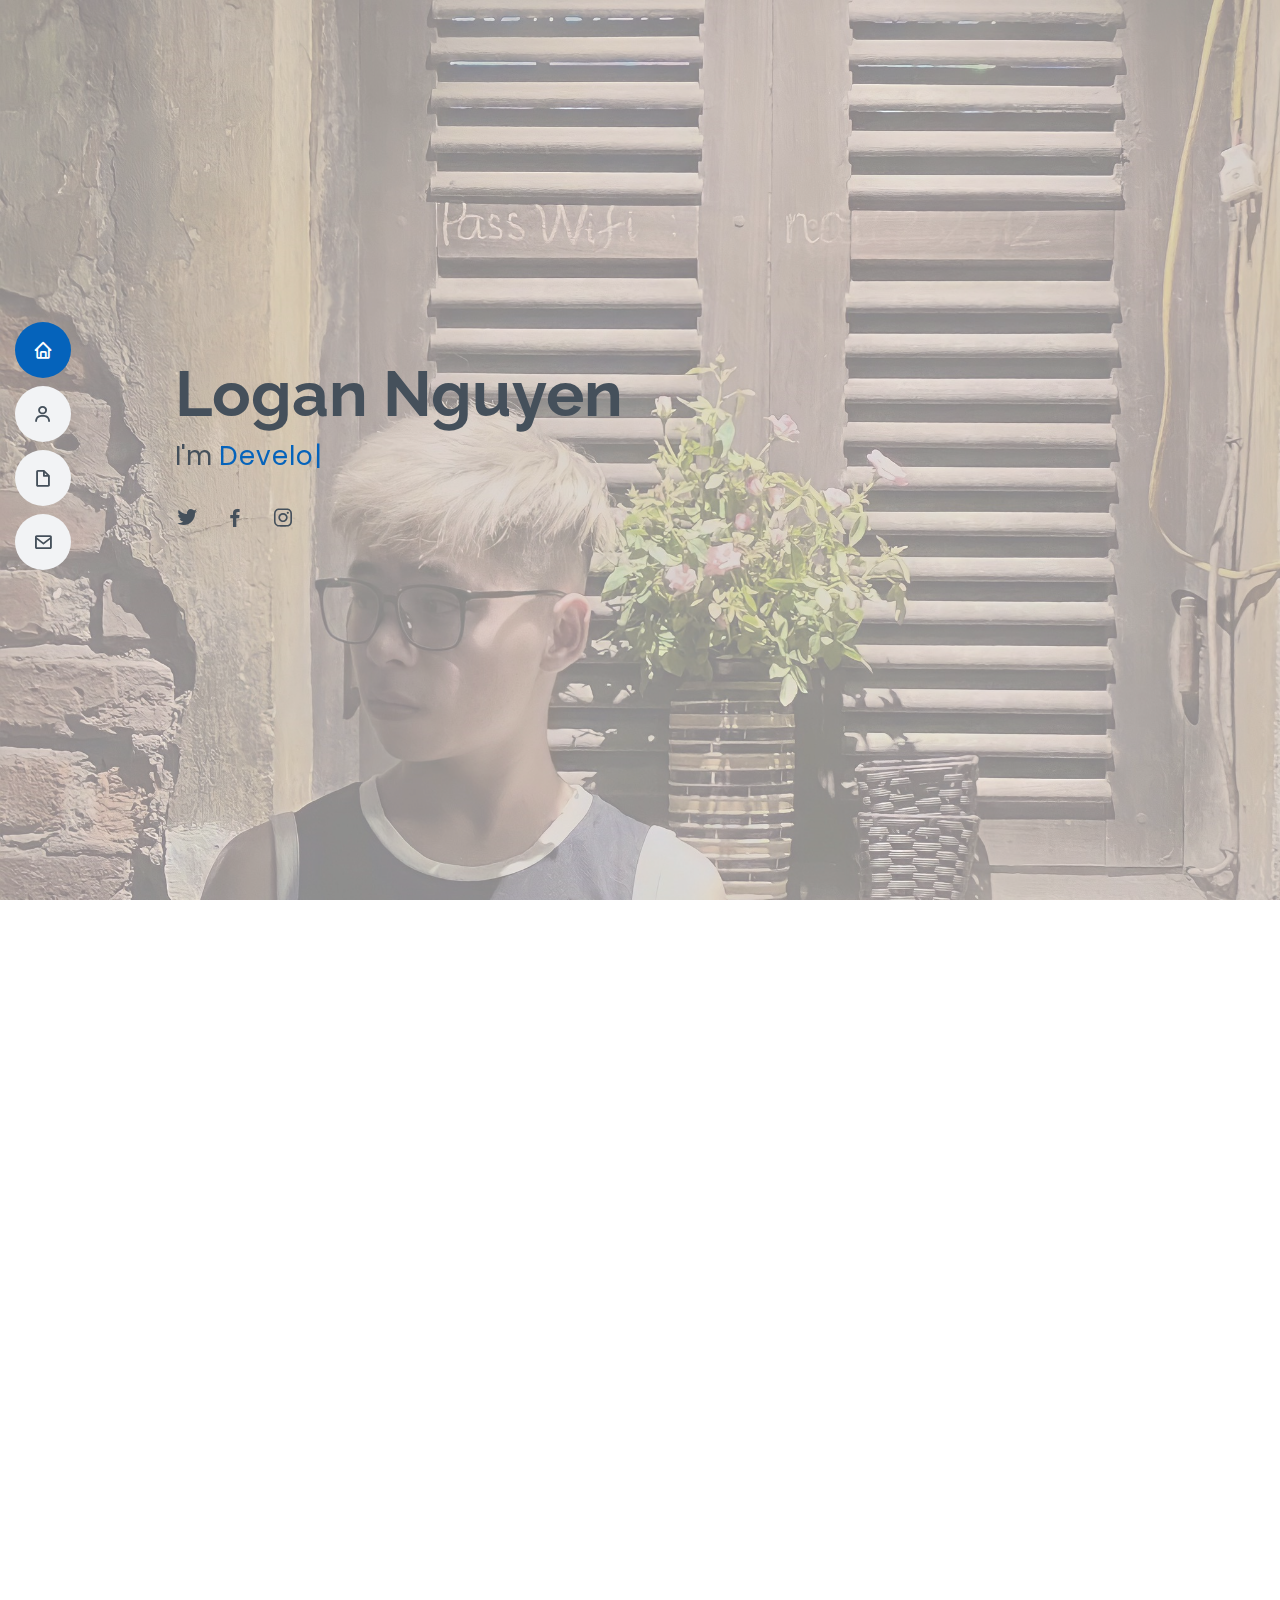
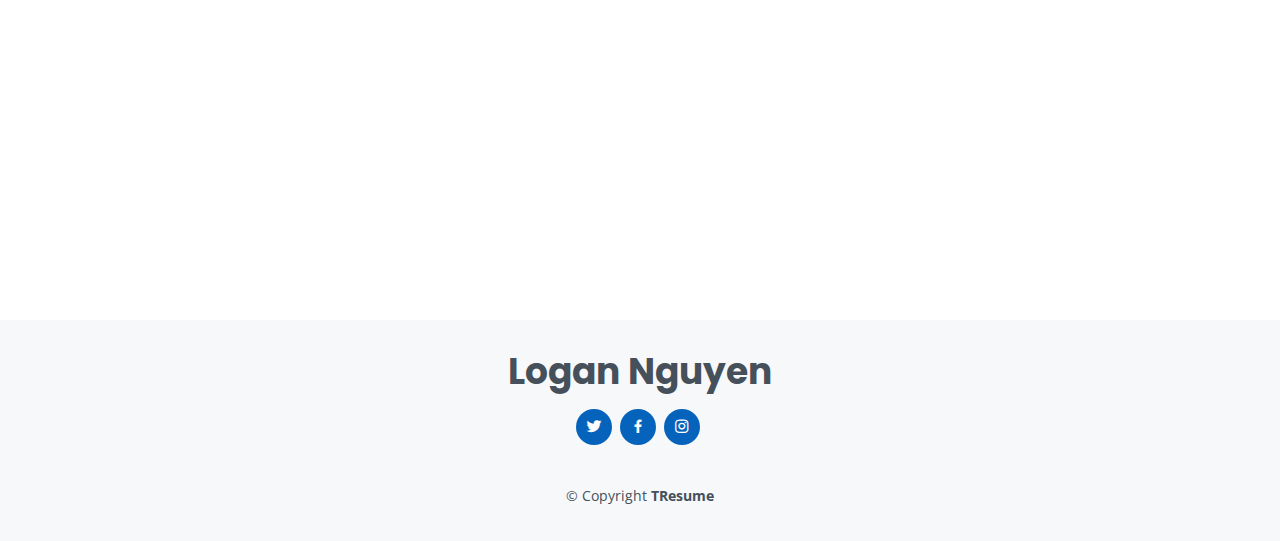
<file: Personal Template/index.html>
<!DOCTYPE html>
<html lang="en">

<head>
  <meta charset="utf-8">
  <meta content="width=device-width, initial-scale=1.0" name="viewport">

  <title>My Personal Template with Bootstrap - Home</title>
  <meta content="" name="description">
  <meta content="" name="keywords">

  <!-- Favicons -->
  <link href="assets/img/favicon.png" rel="icon">
  <link href="assets/img/apple-touch-icon.png" rel="apple-touch-icon">
  
  <!-- Google Fonts -->
  <link href="https://fonts.googleapis.com/css?family=Open+Sans:300,300i,400,400i,600,600i,700,700i|Raleway:300,300i,400,400i,500,500i,600,600i,700,700i|Poppins:300,300i,400,400i,500,500i,600,600i,700,700i" rel="stylesheet">

  <!-- Import CSS Files -->
  <link href="assets/vendor/bootstrap/css/bootstrap.min.css" rel="stylesheet">
  <link href="assets/vendor/icofont/icofont.min.css" rel="stylesheet">
  <link href="assets/vendor/boxicons/css/boxicons.min.css" rel="stylesheet">
  <link href="assets/vendor/venobox/venobox.css" rel="stylesheet">
  <link href="assets/vendor/owl.carousel/assets/owl.carousel.min.css" rel="stylesheet">
  <link href="assets/vendor/aos/aos.css" rel="stylesheet">

  <!-- Main CSS File -->
  <link href="assets/css/style.css" rel="stylesheet">
  
</head>

<body>
  
  <!-- ======= Mobile nav toggle button ======= -->
  <button type="button" class="mobile-nav-toggle d-xl-none"><i class="icofont-navigation-menu"></i></button>

  <!-- ======= Header ======= -->
  <header id="header" class="d-flex flex-column justify-content-center">

    <nav class="nav-menu">
      <ul>
        <li class="active"><a href="#hero"><i class="bx bx-home"></i> <span>Home</span></a></li>
        <li><a href="#about"><i class="bx bx-user"></i> <span>About</span></a></li>
        <li><a href="#resume"><i class="bx bx-file-blank"></i> <span>Resume</span></a></li>
        <li><a href="#contact"><i class="bx bx-envelope"></i> <span>Contact</span></a></li>
      </ul>
    </nav><!-- .nav-menu -->

  </header><!-- End Header -->

  <!-- ======= Hero Section ======= -->
  <section id="hero" class="d-flex flex-column justify-content-center">
    <div class="container" data-aos="zoom-in" data-aos-delay="100">
      <h1>Logan Nguyen</h1>
      <p>I'm <span class="typed" data-typed-items="Developer, Coder, Editor, Designer"></span></p>
      <div class="social-links">
        <a href="https://twitter.com/tubi1800" class="twitter"><i class="bx bxl-twitter"></i></a>
        <a href="https://www.facebook.com/tubi0182" class="facebook"><i class="bx bxl-facebook"></i></a>
        <a href="https://www.instagram.com/tubi.180/" class="instagram"><i class="bx bxl-instagram"></i></a>
      </div>
    </div>
  </section><!-- End Hero -->

  <main id="main">

    <!-- ======= About Section ======= -->
    <section id="about" class="about">
      <div class="container" data-aos="fade-up">

        <div class="section-title">
          <h2>About</h2>
          <p>Always ready to face challenges</p>
        </div>
        <div class="row">
          <div class="col-lg-4">
            <img src="assets/img/profile-img.png" class="img-fluid" alt="">
          </div>
          <div class="col-lg-8 pt-4 pt-lg-0 content">
            <h3>Intern Full-Stack Developer , Editor &amp; Designer.</h3>
            <p class="font-italic">
            </p>
            <div class="row">
              <div class="col-lg-6">
                <ul>
                  <li><i class="icofont-phone"></i> <strong>Phone:</strong> +84 9876 494 15</li>
                  <li><i class="icofont-google-map"></i> <strong>City:</strong> City : Ha Noi, Viet Nam</li>
                </ul>
              </div>
              <div class="col-lg-6">
                <ul>
                  <li><i class="icofont-rounded-right"></i> <strong>Age:</strong> 21</li>
                  <li><i class="icofont-envelope"></i> <strong>Email:</strong> quangtu0108abnshd@gmail.com</li>
                </ul>
              </div>
            </div>
            <ul>
              <li>Strong knowledge of SQL Server</li>
              <li>Master the basics: C#, HTML &amp; CSS, JS, C/C++</li>
              <li>Teamwork and solo skills</li>
              <li>Good logical thinking ability, hardworking and always ready to complete assigned tasks</li>
              <li>English communication, Specialized English</li>
            </ul>
          </div>
        </div>

      </div>
    </section><!-- End About Section -->

    <!-- ======= Skills Section ======= -->
    <section id="skills" class="skills section-bg">
      <div class="container" data-aos="fade-up">

        <div class="section-title">
          <h2>Skills</h2>
          <p>Life is short, smile while you still have teeth.</p>
          <p>When I'm lazy, I'm just turning on my power saving mode.</p>
          <p>When I die, I want my tombstone to offer free WiFi, so people will visit more often.</p>
        </div>

        <div class="row skills-content">

          <div class="col-lg-6">

            <div class="progress">
              <span class="skill">HTML &amp; CSS <i class="val">95%</i></span>
              <div class="progress-bar-wrap">
                <div class="progress-bar" role="progressbar" aria-valuenow="100" aria-valuemin="0" aria-valuemax="100"></div>
              </div>
            </div>

            <div class="progress">
              <span class="skill">Office (Word, PowerPoint, Excel, Acess) <i class="val">80%</i></span>
              <div class="progress-bar-wrap">
                <div class="progress-bar" role="progressbar" aria-valuenow="90" aria-valuemin="0" aria-valuemax="100"></div>
              </div>
            </div>

            <div class="progress">
              <span class="skill">JavaScript <i class="val">75%</i></span>
              <div class="progress-bar-wrap">
                <div class="progress-bar" role="progressbar" aria-valuenow="75" aria-valuemin="0" aria-valuemax="100"></div>
              </div>
            </div>

          </div>

          <div class="col-lg-6">

            <div class="progress">
              <span class="skill">C# <i class="val">80%</i></span>
              <div class="progress-bar-wrap">
                <div class="progress-bar" role="progressbar" aria-valuenow="80" aria-valuemin="0" aria-valuemax="100"></div>
              </div>
            </div>

            <div class="progress">
              <span class="skill">SQL <i class="val">90%</i></span>
              <div class="progress-bar-wrap">
                <div class="progress-bar" role="progressbar" aria-valuenow="90" aria-valuemin="0" aria-valuemax="100"></div>
              </div>
            </div>

            <div class="progress">
              <span class="skill">English <i class="val">75%</i></span>
              <div class="progress-bar-wrap">
                <div class="progress-bar" role="progressbar" aria-valuenow="55" aria-valuemin="0" aria-valuemax="100"></div>
              </div>
            </div>

          </div>

        </div>

      </div>
    </section><!-- End Skills Section -->

    <!-- ======= Resume Section ======= -->
    <section id="resume" class="resume">
      <div class="container" data-aos="fade-up">

        <div class="section-title">
          <h2>Resume</h2>
          <p>TOWARD THE FUTURE</p>
        </div>

        <div class="row">
          <div class="col-lg-6">
            <h3 class="resume-title">Sumary</h3>
            <div class="resume-item pb-0">
              <h4>Nguyen Quang Tu - Logan Nguyen</h4>
              <p><em>Half a year of experience with programming profession </em></p>
              <ul>
                <li>288 Hoang Mai street, Hoang Van Thu, Hoang Mai, Ha Noi</li>
                <li>+84 987 6494 15</li>
                <li>quangtu0108abnshd@gmail.com</li>
              </ul>
            </div>

            <h3 class="resume-title">Education</h3>
            <div class="resume-item">
              <h4>Information Technology</h4>
              <h5>2018 - present</h5>
              <p><em>Ha Noi Open University</em></p>
              <p>Successful completion of all subjects </p>
            </div>
            <div class="resume-item">
              <h4>English</h4>
              <p><em>Self-study &amp; study at self-opening center</em></p>
              <p>Good communication and professional English</p>
            </div>
          </div>
          <div class="col-lg-6">
            <h3 class="resume-title">Professional Experience</h3>
            <div class="resume-item">
              <h4>Technical Staff</h4>
              <h5>04/2020 - 11/2020</h5>
              <p><em>ITPlus Academy &amp; Langmaster English </em></p>
              <ul>
                <li>Warranty and maintenance of the network system of the office and classroom. </li>
                <li>Install and upgrade teaching and learning software for teachers and students. </li>
                <li>Fix hardware and software errors for teachers and students. </li>
                <li>Edit photos, videos, lectures for the classroom. </li>
              </ul>
            </div>
            <div class="resume-item">
              <h4>Intern Full-Stack Developer</h4>
              <h5>04/2021 - 10/2021</h5>
              <p><em>Orenda. Co</em></p>
              <ul>
                <li>Survey and analyze user requirements by project</li>
                <li>Build Web applications with AngularJS, Angular 6 based on the latest WEB technology ASP.NET ZERO (will be trained from the ground up), .NET Framework and .NET Core</li>
                <li>Follow up the development process from ideation, deployment, testing and application</li>
                <li>Work closely with the design team to create compatibility of coding and interface</li>
              </ul>
            </div>
          </div>
        </div>

      </div>
    </section><!-- End Resume Section -->

    <!-- ======= Contact Section ======= -->
    <section id="contact" class="contact">
      <div class="container" data-aos="fade-up">

        <div class="section-title">
          <h2>Contact</h2>
        </div>

        <div class="row mt-1">

          <div class="col-lg-4">
            <div class="info">
              <div class="address">
                <i class="icofont-google-map"></i>
                <h4>Location:</h4>
                <p>228 Hoang Mai street, Hoang Van Thu, Hoang Mai, Ha Noi</p>
              </div>

              <div class="email">
                <i class="icofont-envelope"></i>
                <h4>Email:</h4>
                <p>quangtu0108abnshd@gmail.com</p>
              </div>

              <div class="phone">
                <i class="icofont-phone"></i>
                <h4>Call:</h4>
                <p>+84 987 6494 15</p>
              </div>

            </div>

          </div>

          <div class="col-lg-8 mt-5 mt-lg-0">

            <form action="forms/contact.php" method="post" role="form" class="php-email-form">
              <div class="form-row">
                <div class="col-md-6 form-group">
                  <input type="text" name="name" class="form-control" id="name" placeholder="Your Name" data-rule="minlen:4" data-msg="Please enter at least 2 chars" />
                  <div class="validate"></div>
                </div>
                <div class="col-md-6 form-group">
                  <input type="email" class="form-control" name="email" id="email" placeholder="Your Email" data-rule="email" data-msg="Please enter a valid email" />
                  <div class="validate"></div>
                </div>
              </div>
              <div class="form-group">
                <input type="text" class="form-control" name="subject" id="subject" placeholder="Subject" data-rule="minlen:4" data-msg="Please enter at least 6 chars of subject" />
                <div class="validate"></div>
              </div>
              <div class="form-group">
                <textarea class="form-control" name="message" rows="5" data-rule="required" data-msg="Please write something for me" placeholder="Message"></textarea>
                <div class="validate"></div>
              </div>
              <div class="mb-3">
                <div class="loading">Loading</div>
                <div class="error-message"></div>
                <div class="sent-message">Your message has been sent. Thank you!</div>
              </div>
              <div class="text-center"><button type="submit">Send me..</button></div>
            </form>

          </div>

        </div>

      </div>
    </section><!-- End Contact Section -->

  </main><!-- End #main -->

  <!-- ======= Footer ======= -->
  <footer id="footer">
    <div class="container">
      <h3>Logan Nguyen</h3>
      <div class="social-links">
        <a href="https://twitter.com/tubi1800" class="twitter"><i class="bx bxl-twitter"></i></a>
        <a href="https://www.facebook.com/tubi0182" class="facebook"><i class="bx bxl-facebook"></i></a>
        <a href="https://www.instagram.com/tubi.180/" class="instagram"><i class="bx bxl-instagram"></i></a>
      </div>
      <div class="copyright">
        &copy; Copyright <strong><span>TResume</span></strong>
      </div>
    </div>
  </footer><!-- End Footer -->

  <a href="#" class="back-to-top"><i class="bx bx-up-arrow-alt"></i></a>
  <div id="preloader"></div>

  <!-- Vendor JS Files -->
  <script src="assets/vendor/jquery/jquery.min.js"></script>
  <script src="assets/vendor/bootstrap/js/bootstrap.bundle.min.js"></script>
  <script src="assets/vendor/jquery.easing/jquery.easing.min.js"></script>
  <script src="assets/vendor/php-email-form/validate.js"></script>
  <script src="assets/vendor/waypoints/jquery.waypoints.min.js"></script>
  <script src="assets/vendor/counterup/counterup.min.js"></script>
  <script src="assets/vendor/isotope-layout/isotope.pkgd.min.js"></script>
  <script src="assets/vendor/venobox/venobox.min.js"></script>
  <script src="assets/vendor/owl.carousel/owl.carousel.min.js"></script>
  <script src="assets/vendor/typed.js/typed.min.js"></script>
  <script src="assets/vendor/aos/aos.js"></script>

  <!-- Template Main JS File -->
  <script src="assets/js/main.js"></script>

</body>

</html>
</file>
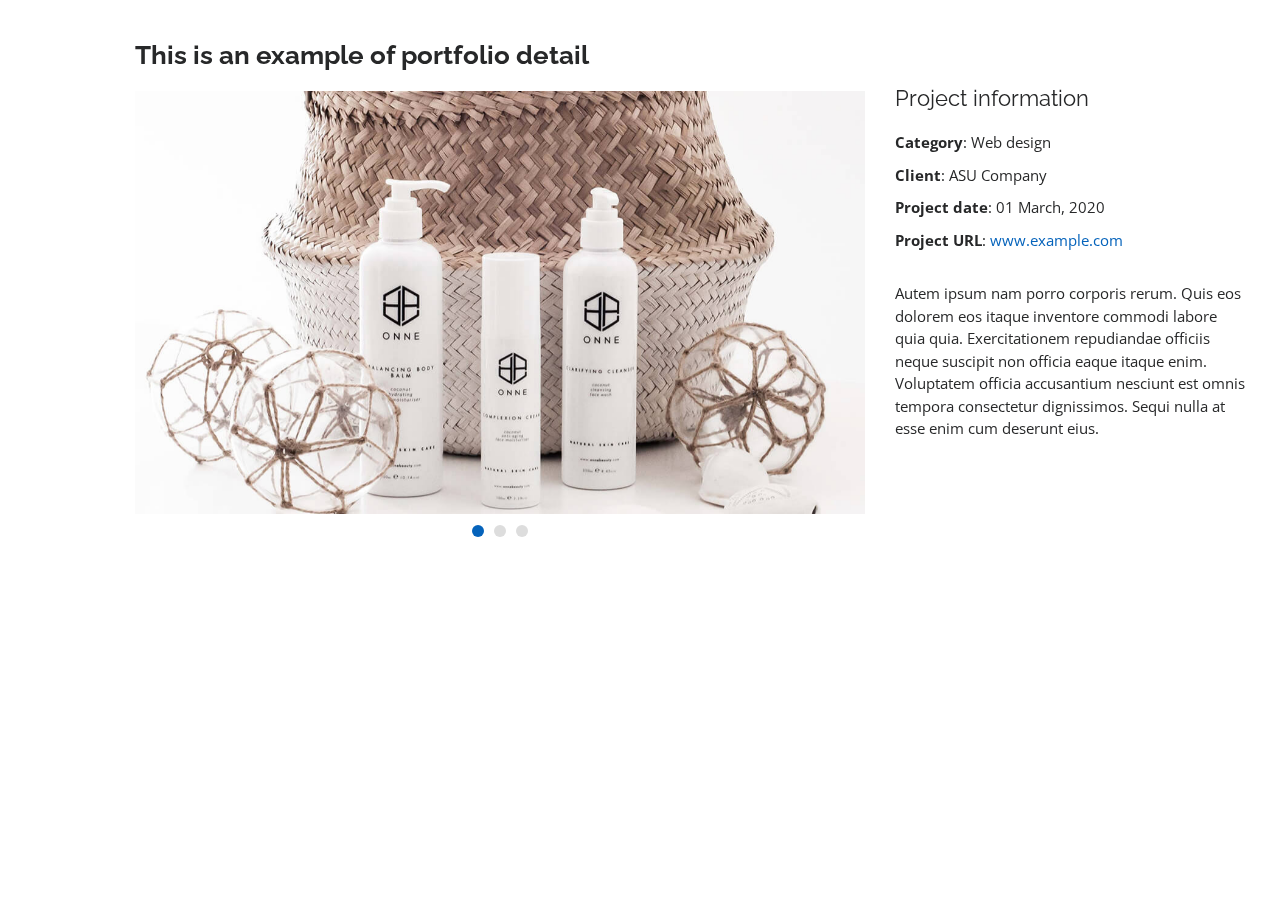
<file: Personal Template/portfolio-details.html>
<!DOCTYPE html>
<html lang="en">

<head>
  <meta charset="utf-8">
  <meta content="width=device-width, initial-scale=1.0" name="viewport">

  <title>Portfolio Details - Personal Bootstrap Template</title>
  <meta content="" name="description">
  <meta content="" name="keywords">

  <!-- Favicons -->
  <link href="assets/img/favicon.png" rel="icon">
  <link href="assets/img/apple-touch-icon.png" rel="apple-touch-icon">

  <!-- Google Fonts -->
  <link href="https://fonts.googleapis.com/css?family=Open+Sans:300,300i,400,400i,600,600i,700,700i|Raleway:300,300i,400,400i,500,500i,600,600i,700,700i|Poppins:300,300i,400,400i,500,500i,600,600i,700,700i" rel="stylesheet">

  <!-- Vendor CSS Files -->
  <link href="assets/vendor/bootstrap/css/bootstrap.min.css" rel="stylesheet">
  <link href="assets/vendor/icofont/icofont.min.css" rel="stylesheet">
  <link href="assets/vendor/boxicons/css/boxicons.min.css" rel="stylesheet">
  <link href="assets/vendor/venobox/venobox.css" rel="stylesheet">
  <link href="assets/vendor/owl.carousel/assets/owl.carousel.min.css" rel="stylesheet">
  <link href="assets/vendor/aos/aos.css" rel="stylesheet">

  <!-- Template Main CSS File -->
  <link href="assets/css/style.css" rel="stylesheet">

</head>

<body>

  <main id="main">

    <!-- ======= Portfolio Details ======= -->
    <section id="portfolio-details" class="portfolio-details">
      <div class="container" data-aos="fade-up">

        <div class="row">

          <div class="col-lg-8">
            <h2 class="portfolio-title">This is an example of portfolio detail</h2>
            <div class="owl-carousel portfolio-details-carousel">
              <img src="assets/img/portfolio/portfolio-details-1.jpg" class="img-fluid" alt="">
              <img src="assets/img/portfolio/portfolio-details-2.jpg" class="img-fluid" alt="">
              <img src="assets/img/portfolio/portfolio-details-3.jpg" class="img-fluid" alt="">
            </div>
          </div>

          <div class="col-lg-4 portfolio-info">
            <h3>Project information</h3>
            <ul>
              <li><strong>Category</strong>: Web design</li>
              <li><strong>Client</strong>: ASU Company</li>
              <li><strong>Project date</strong>: 01 March, 2020</li>
              <li><strong>Project URL</strong>: <a href="#">www.example.com</a></li>
            </ul>

            <p>
              Autem ipsum nam porro corporis rerum. Quis eos dolorem eos itaque inventore commodi labore quia quia. Exercitationem repudiandae officiis neque suscipit non officia eaque itaque enim. Voluptatem officia accusantium nesciunt est omnis tempora consectetur dignissimos. Sequi nulla at esse enim cum deserunt eius.
            </p>
          </div>

        </div>

      </div>
    </section><!-- End Portfolio Details -->

  </main><!-- End #main -->

  <a href="#" class="back-to-top"><i class="bx bx-up-arrow-alt"></i></a>
  <div id="preloader"></div>

  <!-- Vendor JS Files -->
  <script src="assets/vendor/jquery/jquery.min.js"></script>
  <script src="assets/vendor/bootstrap/js/bootstrap.bundle.min.js"></script>
  <script src="assets/vendor/jquery.easing/jquery.easing.min.js"></script>
  <script src="assets/vendor/php-email-form/validate.js"></script>
  <script src="assets/vendor/waypoints/jquery.waypoints.min.js"></script>
  <script src="assets/vendor/counterup/counterup.min.js"></script>
  <script src="assets/vendor/isotope-layout/isotope.pkgd.min.js"></script>
  <script src="assets/vendor/venobox/venobox.min.js"></script>
  <script src="assets/vendor/owl.carousel/owl.carousel.min.js"></script>
  <script src="assets/vendor/typed.js/typed.min.js"></script>
  <script src="assets/vendor/aos/aos.js"></script>

  <!-- Template Main JS File -->
  <script src="assets/js/main.js"></script>

</body>

</html>
</file>
<file: Personal Template/assets/vendor/venobox/venobox.css>
/* ------ venobox.css --------*/
.vbox-overlay *, .vbox-overlay *:before, .vbox-overlay *:after{
    -webkit-backface-visibility: hidden;
    -webkit-box-sizing:border-box;
    -moz-box-sizing:border-box;
    box-sizing:border-box;
}
.vbox-overlay * { 
    -webkit-backface-visibility: visible;
    backface-visibility: visible;
}
.vbox-overlay{
    display: -webkit-flex;
    display: flex;
    -webkit-flex-direction: column;
    flex-direction: column;
    -webkit-justify-content: center;
    justify-content: center;
    -webkit-align-items: center;
    align-items: center;
    position: fixed;
    left: 0;
    top: 0;
    bottom: 0;
    right: 0;
    z-index: 999999;
}

/* ----- navigation ----- */
.vbox-title{
    width: 100%;
    height: 40px;
    float: left;
    text-align: center;
    line-height: 28px;
    font-size: 12px;
    padding: 6px 50px;
    overflow: hidden;
    position: fixed;
    display: none;
    left: 0;
    z-index: 89;
}
.vbox-close{
    cursor: pointer;
    position: fixed;
    top: -1px;
    right: 0;
    width: 50px;
    height: 40px;
    padding: 6px;
    display: block;
    background-position:10px center;
    overflow: hidden;
    font-size: 24px;
    line-height: 1;
    text-align: center;
    z-index: 99;
}
.vbox-left{
    cursor: pointer;
    position: fixed;
    left: 0;
    height: 40px;
    overflow: hidden;
    line-height: 28px;
    font-size: 12px;
    z-index: 99;
    display: flex;
    align-items:center;
}
.vbox-num{
    display: inline-block;
    margin: 6px 0 6px 15px;
}
/* ----- Social share ----- */
.vbox-share{
    line-height: 28px;
    font-size: 12px;
    overflow: hidden;
    position: fixed;
    left: 0;
    z-index: 98;
    display: flex;
    align-items:center;
    justify-content: center;
    width: 100%;
    text-align: center;
}
.vbox-share svg{
    max-height: 28px;
    width: 28px;
    z-index: 10;
    margin-left: 12px;
    margin-top: 6px;
    margin-bottom: 6px;
    vertical-align: middle;
}


/* ----- navigation ARROWS ----- */
.vbox-next, .vbox-prev{
    position: fixed;
    top: 50%;
    margin-top: -15px;
    overflow: hidden;
    cursor: pointer;
    display: block;
    width: 45px;
    height: 45px;
    z-index: 99;
}
.vbox-next span, .vbox-prev span{
    position: relative;
    width: 20px;
    height: 20px;
    border: 2px solid transparent;
    border-top-color: #B6B6B6;
    border-right-color: #B6B6B6;
    text-indent: -100px;
    position: absolute;
    top: 8px;
    display: block;
}
.vbox-prev{
    left: 15px;
}
.vbox-next{
    right: 15px;
}
.vbox-prev span{
    left: 10px;
    -ms-transform: rotate(-135deg);
    -webkit-transform: rotate(-135deg);
    transform: rotate(-135deg);
}
.vbox-next span{
    -ms-transform: rotate(45deg);
    -webkit-transform: rotate(45deg);
    transform: rotate(45deg);
    right: 10px;
}
/* ------- inline window ------ */
.vbox-inline{
    width: 420px;
    height: 315px;
    height: 70vh;
    padding: 10px;
    background: #fff;
    margin: 0 auto;
    overflow: auto;
    text-align: left;
}
/* ------- Video & iFrames window ------ */
.venoframe{
    max-width: 100%;
    width: 100%;
    border: none;
    width: 100%;
    height: 260px;
    height: 70vh;
}
.venoframe.vbvid{
    height: 260px;
}
@media (min-width: 768px) {
    .venoframe, .vbox-inline{
        width: 90%;
        height: 360px;
        height: 70vh;
    }
    .venoframe.vbvid{
        width: 640px;
        height: 360px;
    }
}
@media (min-width: 992px) {
    .venoframe, .vbox-inline{
        max-width: 1200px;
        width: 80%;
        height: 540px;
        height: 70vh;
    }
    .venoframe.vbvid{
        width: 960px;
        height: 540px;
    }
}
/* 
Please do NOT edit this part! 
or at least read this note: http://i.imgur.com/7C0ws9e.gif
*/
.vbox-open{
    overflow: hidden;
}
.vbox-container{
    position: absolute;
    left: 0;
    right: 0;
    top: 0;
    bottom: 0;
    overflow-x: hidden;
    overflow-y: scroll;
    overflow-scrolling: touch;
    -webkit-overflow-scrolling: touch;
    z-index: 20;
    max-height: 100%;

}

.vbox-content{
    text-align: center;
    float: left;
    width: 100%;
    position: relative;
    overflow: hidden;
    padding: 20px 4%;
}
.vbox-container img{
    max-width: 100%;
    height: auto;
}
.vbox-figlio{
    box-shadow: 0 0 12px rgba(0,0,0,0.19), 0 6px 6px rgba(0,0,0,0.23);
    max-width: 100%;
    text-align: initial;
}
img.vbox-figlio{
    -webkit-user-select: none;
-khtml-user-select: none;
-moz-user-select: none;
-o-user-select: none;
user-select: none;
}
.vbox-content.swipe-left{
    margin-left: -200px !important;
}
.vbox-content.swipe-right{
    margin-left: 200px !important;
}
.vbox-animated{
    webkit-transition: margin 300ms ease-out;
    transition: margin 300ms ease-out;
}

/* ---------- preloader ----------
 * SPINKIT 
 * http://tobiasahlin.com/spinkit/
-------------------------------- */
.sk-double-bounce,.sk-rotating-plane{width:40px;height:40px;margin:40px auto}.sk-rotating-plane{background-color:#333;-webkit-animation:sk-rotatePlane 1.2s infinite ease-in-out;animation:sk-rotatePlane 1.2s infinite ease-in-out}@-webkit-keyframes sk-rotatePlane{0%{-webkit-transform:perspective(120px) rotateX(0) rotateY(0);transform:perspective(120px) rotateX(0) rotateY(0)}50%{-webkit-transform:perspective(120px) rotateX(-180.1deg) rotateY(0);transform:perspective(120px) rotateX(-180.1deg) rotateY(0)}100%{-webkit-transform:perspective(120px) rotateX(-180deg) rotateY(-179.9deg);transform:perspective(120px) rotateX(-180deg) rotateY(-179.9deg)}}@keyframes sk-rotatePlane{0%{-webkit-transform:perspective(120px) rotateX(0) rotateY(0);transform:perspective(120px) rotateX(0) rotateY(0)}50%{-webkit-transform:perspective(120px) rotateX(-180.1deg) rotateY(0);transform:perspective(120px) rotateX(-180.1deg) rotateY(0)}100%{-webkit-transform:perspective(120px) rotateX(-180deg) rotateY(-179.9deg);transform:perspective(120px) rotateX(-180deg) rotateY(-179.9deg)}}.sk-double-bounce{position:relative}.sk-double-bounce .sk-child{width:100%;height:100%;border-radius:50%;background-color:#333;opacity:.6;position:absolute;top:0;left:0;-webkit-animation:sk-doubleBounce 2s infinite ease-in-out;animation:sk-doubleBounce 2s infinite ease-in-out}.sk-chasing-dots .sk-child,.sk-spinner-pulse,.sk-three-bounce .sk-child{background-color:#333;border-radius:100%}.sk-double-bounce .sk-double-bounce2{-webkit-animation-delay:-1s;animation-delay:-1s}@-webkit-keyframes sk-doubleBounce{0%,100%{-webkit-transform:scale(0);transform:scale(0)}50%{-webkit-transform:scale(1);transform:scale(1)}}@keyframes sk-doubleBounce{0%,100%{-webkit-transform:scale(0);transform:scale(0)}50%{-webkit-transform:scale(1);transform:scale(1)}}.sk-wave{margin:40px auto;width:50px;height:40px;text-align:center;font-size:10px}.sk-wave .sk-rect{background-color:#333;height:100%;width:6px;display:inline-block;-webkit-animation:sk-waveStretchDelay 1.2s infinite ease-in-out;animation:sk-waveStretchDelay 1.2s infinite ease-in-out}.sk-wave .sk-rect1{-webkit-animation-delay:-1.2s;animation-delay:-1.2s}.sk-wave .sk-rect2{-webkit-animation-delay:-1.1s;animation-delay:-1.1s}.sk-wave .sk-rect3{-webkit-animation-delay:-1s;animation-delay:-1s}.sk-wave .sk-rect4{-webkit-animation-delay:-.9s;animation-delay:-.9s}.sk-wave .sk-rect5{-webkit-animation-delay:-.8s;animation-delay:-.8s}@-webkit-keyframes sk-waveStretchDelay{0%,100%,40%{-webkit-transform:scaleY(.4);transform:scaleY(.4)}20%{-webkit-transform:scaleY(1);transform:scaleY(1)}}@keyframes sk-waveStretchDelay{0%,100%,40%{-webkit-transform:scaleY(.4);transform:scaleY(.4)}20%{-webkit-transform:scaleY(1);transform:scaleY(1)}}.sk-wandering-cubes{margin:40px auto;width:40px;height:40px;position:relative}.sk-wandering-cubes .sk-cube{background-color:#333;width:10px;height:10px;position:absolute;top:0;left:0;-webkit-animation:sk-wanderingCube 1.8s ease-in-out -1.8s infinite both;animation:sk-wanderingCube 1.8s ease-in-out -1.8s infinite both}.sk-chasing-dots,.sk-spinner-pulse{width:40px;height:40px;margin:40px auto}.sk-wandering-cubes .sk-cube2{-webkit-animation-delay:-.9s;animation-delay:-.9s}@-webkit-keyframes sk-wanderingCube{0%{-webkit-transform:rotate(0);transform:rotate(0)}25%{-webkit-transform:translateX(30px) rotate(-90deg) scale(.5);transform:translateX(30px) rotate(-90deg) scale(.5)}50%{-webkit-transform:translateX(30px) translateY(30px) rotate(-179deg);transform:translateX(30px) translateY(30px) rotate(-179deg)}50.1%{-webkit-transform:translateX(30px) translateY(30px) rotate(-180deg);transform:translateX(30px) translateY(30px) rotate(-180deg)}75%{-webkit-transform:translateX(0) translateY(30px) rotate(-270deg) scale(.5);transform:translateX(0) translateY(30px) rotate(-270deg) scale(.5)}100%{-webkit-transform:rotate(-360deg);transform:rotate(-360deg)}}@keyframes sk-wanderingCube{0%{-webkit-transform:rotate(0);transform:rotate(0)}25%{-webkit-transform:translateX(30px) rotate(-90deg) scale(.5);transform:translateX(30px) rotate(-90deg) scale(.5)}50%{-webkit-transform:translateX(30px) translateY(30px) rotate(-179deg);transform:translateX(30px) translateY(30px) rotate(-179deg)}50.1%{-webkit-transform:translateX(30px) translateY(30px) rotate(-180deg);transform:translateX(30px) translateY(30px) rotate(-180deg)}75%{-webkit-transform:translateX(0) translateY(30px) rotate(-270deg) scale(.5);transform:translateX(0) translateY(30px) rotate(-270deg) scale(.5)}100%{-webkit-transform:rotate(-360deg);transform:rotate(-360deg)}}.sk-spinner-pulse{-webkit-animation:sk-pulseScaleOut 1s infinite ease-in-out;animation:sk-pulseScaleOut 1s infinite ease-in-out}@-webkit-keyframes sk-pulseScaleOut{0%{-webkit-transform:scale(0);transform:scale(0)}100%{-webkit-transform:scale(1);transform:scale(1);opacity:0}}@keyframes sk-pulseScaleOut{0%{-webkit-transform:scale(0);transform:scale(0)}100%{-webkit-transform:scale(1);transform:scale(1);opacity:0}}.sk-chasing-dots{position:relative;text-align:center;-webkit-animation:sk-chasingDotsRotate 2s infinite linear;animation:sk-chasingDotsRotate 2s infinite linear}.sk-chasing-dots .sk-child{width:60%;height:60%;display:inline-block;position:absolute;top:0;-webkit-animation:sk-chasingDotsBounce 2s infinite ease-in-out;animation:sk-chasingDotsBounce 2s infinite ease-in-out}.sk-chasing-dots .sk-dot2{top:auto;bottom:0;-webkit-animation-delay:-1s;animation-delay:-1s}@-webkit-keyframes sk-chasingDotsRotate{100%{-webkit-transform:rotate(360deg);transform:rotate(360deg)}}@keyframes sk-chasingDotsRotate{100%{-webkit-transform:rotate(360deg);transform:rotate(360deg)}}@-webkit-keyframes sk-chasingDotsBounce{0%,100%{-webkit-transform:scale(0);transform:scale(0)}50%{-webkit-transform:scale(1);transform:scale(1)}}@keyframes sk-chasingDotsBounce{0%,100%{-webkit-transform:scale(0);transform:scale(0)}50%{-webkit-transform:scale(1);transform:scale(1)}}.sk-three-bounce{margin:40px auto;width:80px;text-align:center}.sk-three-bounce .sk-child{width:20px;height:20px;display:inline-block;-webkit-animation:sk-three-bounce 1.4s ease-in-out 0s infinite both;animation:sk-three-bounce 1.4s ease-in-out 0s infinite both}.sk-circle .sk-child:before,.sk-fading-circle .sk-circle:before{display:block;border-radius:100%;content:'';background-color:#333}.sk-three-bounce .sk-bounce1{-webkit-animation-delay:-.32s;animation-delay:-.32s}.sk-three-bounce .sk-bounce2{-webkit-animation-delay:-.16s;animation-delay:-.16s}@-webkit-keyframes sk-three-bounce{0%,100%,80%{-webkit-transform:scale(0);transform:scale(0)}40%{-webkit-transform:scale(1);transform:scale(1)}}@keyframes sk-three-bounce{0%,100%,80%{-webkit-transform:scale(0);transform:scale(0)}40%{-webkit-transform:scale(1);transform:scale(1)}}.sk-circle{margin:40px auto;width:40px;height:40px;position:relative}.sk-circle .sk-child{width:100%;height:100%;position:absolute;left:0;top:0}.sk-circle .sk-child:before{margin:0 auto;width:15%;height:15%;-webkit-animation:sk-circleBounceDelay 1.2s infinite ease-in-out both;animation:sk-circleBounceDelay 1.2s infinite ease-in-out both}.sk-circle .sk-circle2{-webkit-transform:rotate(30deg);-ms-transform:rotate(30deg);transform:rotate(30deg)}.sk-circle .sk-circle3{-webkit-transform:rotate(60deg);-ms-transform:rotate(60deg);transform:rotate(60deg)}.sk-circle .sk-circle4{-webkit-transform:rotate(90deg);-ms-transform:rotate(90deg);transform:rotate(90deg)}.sk-circle .sk-circle5{-webkit-transform:rotate(120deg);-ms-transform:rotate(120deg);transform:rotate(120deg)}.sk-circle .sk-circle6{-webkit-transform:rotate(150deg);-ms-transform:rotate(150deg);transform:rotate(150deg)}.sk-circle .sk-circle7{-webkit-transform:rotate(180deg);-ms-transform:rotate(180deg);transform:rotate(180deg)}.sk-circle .sk-circle8{-webkit-transform:rotate(210deg);-ms-transform:rotate(210deg);transform:rotate(210deg)}.sk-circle .sk-circle9{-webkit-transform:rotate(240deg);-ms-transform:rotate(240deg);transform:rotate(240deg)}.sk-circle .sk-circle10{-webkit-transform:rotate(270deg);-ms-transform:rotate(270deg);transform:rotate(270deg)}.sk-circle .sk-circle11{-webkit-transform:rotate(300deg);-ms-transform:rotate(300deg);transform:rotate(300deg)}.sk-circle .sk-circle12{-webkit-transform:rotate(330deg);-ms-transform:rotate(330deg);transform:rotate(330deg)}.sk-circle .sk-circle2:before{-webkit-animation-delay:-1.1s;animation-delay:-1.1s}.sk-circle .sk-circle3:before{-webkit-animation-delay:-1s;animation-delay:-1s}.sk-circle .sk-circle4:before{-webkit-animation-delay:-.9s;animation-delay:-.9s}.sk-circle .sk-circle5:before{-webkit-animation-delay:-.8s;animation-delay:-.8s}.sk-circle .sk-circle6:before{-webkit-animation-delay:-.7s;animation-delay:-.7s}.sk-circle .sk-circle7:before{-webkit-animation-delay:-.6s;animation-delay:-.6s}.sk-circle .sk-circle8:before{-webkit-animation-delay:-.5s;animation-delay:-.5s}.sk-circle .sk-circle9:before{-webkit-animation-delay:-.4s;animation-delay:-.4s}.sk-circle .sk-circle10:before{-webkit-animation-delay:-.3s;animation-delay:-.3s}.sk-circle .sk-circle11:before{-webkit-animation-delay:-.2s;animation-delay:-.2s}.sk-circle .sk-circle12:before{-webkit-animation-delay:-.1s;animation-delay:-.1s}@-webkit-keyframes sk-circleBounceDelay{0%,100%,80%{-webkit-transform:scale(0);transform:scale(0)}40%{-webkit-transform:scale(1);transform:scale(1)}}@keyframes sk-circleBounceDelay{0%,100%,80%{-webkit-transform:scale(0);transform:scale(0)}40%{-webkit-transform:scale(1);transform:scale(1)}}.sk-cube-grid{width:40px;height:40px;margin:40px auto}.sk-cube-grid .sk-cube{width:33.33%;height:33.33%;background-color:#333;float:left;-webkit-animation:sk-cubeGridScaleDelay 1.3s infinite ease-in-out;animation:sk-cubeGridScaleDelay 1.3s infinite ease-in-out}.sk-cube-grid .sk-cube1{-webkit-animation-delay:.2s;animation-delay:.2s}.sk-cube-grid .sk-cube2{-webkit-animation-delay:.3s;animation-delay:.3s}.sk-cube-grid .sk-cube3{-webkit-animation-delay:.4s;animation-delay:.4s}.sk-cube-grid .sk-cube4{-webkit-animation-delay:.1s;animation-delay:.1s}.sk-cube-grid .sk-cube5{-webkit-animation-delay:.2s;animation-delay:.2s}.sk-cube-grid .sk-cube6{-webkit-animation-delay:.3s;animation-delay:.3s}.sk-cube-grid .sk-cube7{-webkit-animation-delay:0ms;animation-delay:0ms}.sk-cube-grid .sk-cube8{-webkit-animation-delay:.1s;animation-delay:.1s}.sk-cube-grid .sk-cube9{-webkit-animation-delay:.2s;animation-delay:.2s}@-webkit-keyframes sk-cubeGridScaleDelay{0%,100%,70%{-webkit-transform:scale3D(1,1,1);transform:scale3D(1,1,1)}35%{-webkit-transform:scale3D(0,0,1);transform:scale3D(0,0,1)}}@keyframes sk-cubeGridScaleDelay{0%,100%,70%{-webkit-transform:scale3D(1,1,1);transform:scale3D(1,1,1)}35%{-webkit-transform:scale3D(0,0,1);transform:scale3D(0,0,1)}}.sk-fading-circle{margin:40px auto;width:40px;height:40px;position:relative}.sk-fading-circle .sk-circle{width:100%;height:100%;position:absolute;left:0;top:0}.sk-fading-circle .sk-circle:before{margin:0 auto;width:15%;height:15%;-webkit-animation:sk-circleFadeDelay 1.2s infinite ease-in-out both;animation:sk-circleFadeDelay 1.2s infinite ease-in-out both}.sk-fading-circle .sk-circle2{-webkit-transform:rotate(30deg);-ms-transform:rotate(30deg);transform:rotate(30deg)}.sk-fading-circle .sk-circle3{-webkit-transform:rotate(60deg);-ms-transform:rotate(60deg);transform:rotate(60deg)}.sk-fading-circle .sk-circle4{-webkit-transform:rotate(90deg);-ms-transform:rotate(90deg);transform:rotate(90deg)}.sk-fading-circle .sk-circle5{-webkit-transform:rotate(120deg);-ms-transform:rotate(120deg);transform:rotate(120deg)}.sk-fading-circle .sk-circle6{-webkit-transform:rotate(150deg);-ms-transform:rotate(150deg);transform:rotate(150deg)}.sk-fading-circle .sk-circle7{-webkit-transform:rotate(180deg);-ms-transform:rotate(180deg);transform:rotate(180deg)}.sk-fading-circle .sk-circle8{-webkit-transform:rotate(210deg);-ms-transform:rotate(210deg);transform:rotate(210deg)}.sk-fading-circle .sk-circle9{-webkit-transform:rotate(240deg);-ms-transform:rotate(240deg);transform:rotate(240deg)}.sk-fading-circle .sk-circle10{-webkit-transform:rotate(270deg);-ms-transform:rotate(270deg);transform:rotate(270deg)}.sk-fading-circle .sk-circle11{-webkit-transform:rotate(300deg);-ms-transform:rotate(300deg);transform:rotate(300deg)}.sk-fading-circle .sk-circle12{-webkit-transform:rotate(330deg);-ms-transform:rotate(330deg);transform:rotate(330deg)}.sk-fading-circle .sk-circle2:before{-webkit-animation-delay:-1.1s;animation-delay:-1.1s}.sk-fading-circle .sk-circle3:before{-webkit-animation-delay:-1s;animation-delay:-1s}.sk-fading-circle .sk-circle4:before{-webkit-animation-delay:-.9s;animation-delay:-.9s}.sk-fading-circle .sk-circle5:before{-webkit-animation-delay:-.8s;animation-delay:-.8s}.sk-fading-circle .sk-circle6:before{-webkit-animation-delay:-.7s;animation-delay:-.7s}.sk-fading-circle .sk-circle7:before{-webkit-animation-delay:-.6s;animation-delay:-.6s}.sk-fading-circle .sk-circle8:before{-webkit-animation-delay:-.5s;animation-delay:-.5s}.sk-fading-circle .sk-circle9:before{-webkit-animation-delay:-.4s;animation-delay:-.4s}.sk-fading-circle .sk-circle10:before{-webkit-animation-delay:-.3s;animation-delay:-.3s}.sk-fading-circle .sk-circle11:before{-webkit-animation-delay:-.2s;animation-delay:-.2s}.sk-fading-circle .sk-circle12:before{-webkit-animation-delay:-.1s;animation-delay:-.1s}@-webkit-keyframes sk-circleFadeDelay{0%,100%,39%{opacity:0}40%{opacity:1}}@keyframes sk-circleFadeDelay{0%,100%,39%{opacity:0}40%{opacity:1}}.sk-folding-cube{margin:40px auto;width:40px;height:40px;position:relative;-webkit-transform:rotateZ(45deg);transform:rotateZ(45deg)}.sk-folding-cube .sk-cube{float:left;width:50%;height:50%;position:relative;-webkit-transform:scale(1.1);-ms-transform:scale(1.1);transform:scale(1.1)}.sk-folding-cube .sk-cube:before{content:'';position:absolute;top:0;left:0;width:100%;height:100%;background-color:#333;-webkit-animation:sk-foldCubeAngle 2.4s infinite linear both;animation:sk-foldCubeAngle 2.4s infinite linear both;-webkit-transform-origin:100% 100%;-ms-transform-origin:100% 100%;transform-origin:100% 100%}.sk-folding-cube .sk-cube2{-webkit-transform:scale(1.1) rotateZ(90deg);transform:scale(1.1) rotateZ(90deg)}.sk-folding-cube .sk-cube3{-webkit-transform:scale(1.1) rotateZ(180deg);transform:scale(1.1) rotateZ(180deg)}.sk-folding-cube .sk-cube4{-webkit-transform:scale(1.1) rotateZ(270deg);transform:scale(1.1) rotateZ(270deg)}.sk-folding-cube .sk-cube2:before{-webkit-animation-delay:.3s;animation-delay:.3s}.sk-folding-cube .sk-cube3:before{-webkit-animation-delay:.6s;animation-delay:.6s}.sk-folding-cube .sk-cube4:before{-webkit-animation-delay:.9s;animation-delay:.9s}@-webkit-keyframes sk-foldCubeAngle{0%,10%{-webkit-transform:perspective(140px) rotateX(-180deg);transform:perspective(140px) rotateX(-180deg);opacity:0}25%,75%{-webkit-transform:perspective(140px) rotateX(0);transform:perspective(140px) rotateX(0);opacity:1}100%,90%{-webkit-transform:perspective(140px) rotateY(180deg);transform:perspective(140px) rotateY(180deg);opacity:0}}@keyframes sk-foldCubeAngle{0%,10%{-webkit-transform:perspective(140px) rotateX(-180deg);transform:perspective(140px) rotateX(-180deg);opacity:0}25%,75%{-webkit-transform:perspective(140px) rotateX(0);transform:perspective(140px) rotateX(0);opacity:1}100%,90%{-webkit-transform:perspective(140px) rotateY(180deg);transform:perspective(140px) rotateY(180deg);opacity:0}}
</file>
<file: Personal Template/assets/css/style.css>
/*--------------------------------------------------------------
# General
--------------------------------------------------------------*/
body {
  font-family: "Open Sans", sans-serif;
  color: #272829;
}

a {
  color: #0563bb;
}

a:hover {
  color: #067ded;
  text-decoration: none;
}

h1, h2, h3, h4, h5, h6 {
  font-family: "Raleway", sans-serif;
}

/*--------------------------------------------------------------
# Back to top button
--------------------------------------------------------------*/
.back-to-top {
  position: fixed;
  display: none;
  width: 40px;
  height: 40px;
  border-radius: 50px;
  right: 15px;
  bottom: 15px;
  background: #0563bb;
  color: #fff;
  transition: display 0.5s ease-in-out;
  z-index: 99999;
}

.back-to-top i {
  font-size: 24px;
  position: absolute;
  top: 7px;
  left: 8px;
}

.back-to-top:hover {
  color: #fff;
  background: #0678e3;
  transition: background 0.2s ease-in-out;
}

/*--------------------------------------------------------------
# Preloader
--------------------------------------------------------------*/
#preloader {
  position: fixed;
  top: 0;
  left: 0;
  right: 0;
  bottom: 0;
  z-index: 9999;
  overflow: hidden;
  background: #fff;
}

#preloader:before {
  content: "";
  position: fixed;
  top: calc(50% - 30px);
  left: calc(50% - 30px);
  border: 6px solid #0563bb;
  border-top-color: #fff;
  border-bottom-color: #fff;
  border-radius: 50%;
  width: 60px;
  height: 60px;
  -webkit-animation: animate-preloader 1s linear infinite;
  animation: animate-preloader 1s linear infinite;
}

@-webkit-keyframes animate-preloader {
  0% {
    transform: rotate(0deg);
  }
  100% {
    transform: rotate(360deg);
  }
}

@keyframes animate-preloader {
  0% {
    transform: rotate(0deg);
  }
  100% {
    transform: rotate(360deg);
  }
}

/*--------------------------------------------------------------
# Disable aos animation delay on mobile devices
--------------------------------------------------------------*/
@media screen and (max-width: 768px) {
  [data-aos-delay] {
    transition-delay: 0 !important;
  }
}

/*--------------------------------------------------------------
# Header
--------------------------------------------------------------*/
#header {
  position: fixed;
  top: 0;
  left: 0;
  bottom: 0;
  z-index: 9997;
  transition: all 0.5s;
  padding: 15px;
  overflow-y: auto;
}

@media (max-width: 992px) {
  #header {
    width: 300px;
    background: #fff;
    border-right: 1px solid #e6e9ec;
    left: -300px;
  }
}

@media (min-width: 992px) {
  #main {
    margin-left: 100px;
  }
}

/*--------------------------------------------------------------
# Navigation Menu
--------------------------------------------------------------*/
/* Desktop Navigation */
.nav-menu * {
  margin: 0;
  padding: 0;
  list-style: none;
}

.nav-menu > ul > li {
  position: relative;
  white-space: nowrap;
}

.nav-menu a {
  display: flex;
  align-items: center;
  color: #45505b;
  padding: 10px 18px;
  margin-bottom: 8px;
  transition: 0.3s;
  font-size: 15px;
  border-radius: 50px;
  background: #f2f3f5;
  height: 56px;
  width: 100%;
  overflow: hidden;
  transition: 0.3s;
}

.nav-menu a i {
  font-size: 20px;
}

.nav-menu a span {
  padding: 0 5px 0 7px;
  color: #45505b;
}

@media (min-width: 992px) {
  .nav-menu a {
    width: 56px;
  }
  .nav-menu a span {
    display: none;
    color: #fff;
  }
}

.nav-menu a:hover, .nav-menu .active > a, .nav-menu li:hover > a {
  color: #fff;
  background: #0563bb;
}

.nav-menu a:hover span, .nav-menu .active > a span, .nav-menu li:hover > a span {
  color: #fff;
}

.nav-menu a:hover, .nav-menu li:hover > a {
  width: 100%;
  color: #fff;
}

.nav-menu a:hover span, .nav-menu li:hover > a span {
  display: block;
}

/* Mobile Navigation */
.mobile-nav-toggle {
  position: fixed;
  right: 15px;
  top: 15px;
  z-index: 9998;
  border: 0;
  background: none;
  font-size: 24px;
  transition: all 0.4s;
  outline: none !important;
  line-height: 1;
  cursor: pointer;
  text-align: right;
}

.mobile-nav-toggle i {
  color: #45505b;
}

.mobile-nav-active {
  overflow: hidden;
}

.mobile-nav-active #header {
  left: 0;
}

.mobile-nav-active .mobile-nav-toggle i {
  color: #0563bb;
}

/*--------------------------------------------------------------
# Hero Section
--------------------------------------------------------------*/
#hero {
  width: 100%;
  height: 100vh;
  background: url("../img/hero-bg.jpg") top right no-repeat;
  background-size: cover;
  position: relative;
}

@media (min-width: 992px) {
  #hero {
    padding-left: 160px;
  }
}

#hero:before {
  content: "";
  background: rgba(255, 255, 255, 0.5);
  position: absolute;
  bottom: 0;
  top: 0;
  left: 0;
  right: 0;
}

#hero h1 {
  margin: 0;
  font-size: 64px;
  font-weight: 700;
  line-height: 56px;
  color: #45505b;
}

#hero p {
  color: #45505b;
  margin: 15px 0 0 0;
  font-size: 26px;
  font-family: "Poppins", sans-serif;
}

#hero p span {
  color: #0563bb;
  letter-spacing: 1px;
}

#hero .social-links {
  margin-top: 30px;
}

#hero .social-links a {
  font-size: 24px;
  display: inline-block;
  color: #45505b;
  line-height: 1;
  margin-right: 20px;
  transition: 0.3s;
}

#hero .social-links a:hover {
  color: #0563bb;
}

@media (max-width: 992px) {
  #hero {
    text-align: center;
  }
  #hero h1 {
    font-size: 32px;
    line-height: 36px;
  }
  #hero p {
    margin-top: 10px;
    font-size: 20px;
    line-height: 24px;
  }
}

/*--------------------------------------------------------------
# Sections General
--------------------------------------------------------------*/
section {
  padding: 60px 0;
  overflow: hidden;
}

.section-title {
  text-align: center;
  padding-bottom: 30px;
}

.section-title h2 {
  font-size: 32px;
  font-weight: bold;
  text-transform: uppercase;
  margin-bottom: 20px;
  padding-bottom: 20px;
  position: relative;
  color: #45505b;
}

.section-title h2::before {
  content: '';
  position: absolute;
  display: block;
  width: 120px;
  height: 1px;
  background: #ddd;
  bottom: 1px;
  left: calc(50% - 60px);
}

.section-title h2::after {
  content: '';
  position: absolute;
  display: block;
  width: 40px;
  height: 3px;
  background: #0563bb;
  bottom: 0;
  left: calc(50% - 20px);
}

.section-title p {
  margin-bottom: 0;
}

/*--------------------------------------------------------------
# About
--------------------------------------------------------------*/
.about .content h3 {
  font-weight: 700;
  font-size: 26px;
  color: #728394;
}

.about .content ul {
  list-style: none;
  padding: 0;
}

.about .content ul li {
  padding-bottom: 10px;
}

.about .content ul i {
  font-size: 20px;
  padding-right: 2px;
  color: #0563bb;
}

.about .content p:last-child {
  margin-bottom: 0;
}

.about li {
  padding: 5px;
}

/*--------------------------------------------------------------
# Facts
--------------------------------------------------------------*/
.facts .count-box {
  padding: 30px 30px 25px 30px;
  margin-top: 30px;
  width: 100%;
  position: relative;
  text-align: center;
  background: #fff;
}

.facts .count-box i {
  position: absolute;
  top: -25px;
  left: 50%;
  transform: translateX(-50%);
  font-size: 24px;
  background: #0563bb;
  padding: 12px;
  color: #fff;
  border-radius: 50px;
}

.facts .count-box span {
  font-size: 36px;
  display: block;
  font-weight: 600;
  color: #011426;
}

.facts .count-box p {
  padding: 0;
  margin: 0;
  font-family: "Raleway", sans-serif;
  font-size: 14px;
}

/*--------------------------------------------------------------
# Akills
--------------------------------------------------------------*/
.skills .progress {
  height: 50px;
  display: block;
  background: none;
}

.skills .progress .skill {
  padding: 10px 0;
  margin: 0 0 6px 0;
  text-transform: uppercase;
  display: block;
  font-weight: 600;
  font-family: "Poppins", sans-serif;
  color: #45505b;
}

.skills .progress .skill .val {
  float: right;
  font-style: normal;
}

.skills .progress-bar-wrap {
  background: #f2f3f5;
}

.skills .progress-bar {
  width: 1px;
  height: 10px;
  transition: .9s;
  background-color: #0563bb;
}

/*--------------------------------------------------------------
# Resume
--------------------------------------------------------------*/
.resume .resume-title {
  font-size: 26px;
  font-weight: 700;
  margin-top: 20px;
  margin-bottom: 20px;
  color: #45505b;
}

.resume .resume-item {
  padding: 0 0 20px 20px;
  margin-top: -2px;
  border-left: 2px solid #0563bb;
  position: relative;
}

.resume .resume-item h4 {
  line-height: 18px;
  font-size: 18px;
  font-weight: 600;
  text-transform: uppercase;
  font-family: "Poppins", sans-serif;
  color: #0563bb;
  margin-bottom: 10px;
}

.resume .resume-item h5 {
  font-size: 16px;
  background: #f7f8f9;
  padding: 5px 15px;
  display: inline-block;
  font-weight: 600;
  margin-bottom: 10px;
}

.resume .resume-item ul {
  padding-left: 20px;
}

.resume .resume-item ul li {
  padding-bottom: 10px;
}

.resume .resume-item:last-child {
  padding-bottom: 0;
}

.resume .resume-item::before {
  content: "";
  position: absolute;
  width: 16px;
  height: 16px;
  border-radius: 50px;
  left: -9px;
  top: 0;
  background: #fff;
  border: 2px solid #0563bb;
}

/*--------------------------------------------------------------
# Portfolio
--------------------------------------------------------------*/
.portfolio .portfolio-item {
  margin-bottom: 30px;
}

.portfolio #portfolio-flters {
  padding: 0;
  margin: 0 auto 25px auto;
  list-style: none;
  text-align: center;
  background: #fff;
  border-radius: 50px;
  padding: 2px 15px;
}

.portfolio #portfolio-flters li {
  cursor: pointer;
  display: inline-block;
  padding: 10px 15px;
  font-size: 14px;
  font-weight: 600;
  line-height: 1;
  text-transform: uppercase;
  color: #272829;
  margin-bottom: 5px;
  transition: all 0.3s ease-in-out;
}

.portfolio #portfolio-flters li:hover, .portfolio #portfolio-flters li.filter-active {
  color: #0563bb;
}

.portfolio #portfolio-flters li:last-child {
  margin-right: 0;
}

.portfolio .portfolio-wrap {
  transition: 0.3s;
  position: relative;
  overflow: hidden;
  z-index: 1;
  background: rgba(69, 80, 91, 0.8);
}

.portfolio .portfolio-wrap::before {
  content: "";
  background: rgba(255, 255, 255, 0.7);
  position: absolute;
  left: 30px;
  right: 30px;
  top: 30px;
  bottom: 30px;
  transition: all ease-in-out 0.3s;
  z-index: 2;
  opacity: 0;
}

.portfolio .portfolio-wrap .portfolio-info {
  opacity: 0;
  position: absolute;
  top: 0;
  left: 0;
  right: 0;
  bottom: 0;
  text-align: center;
  z-index: 3;
  transition: all ease-in-out 0.3s;
  display: flex;
  flex-direction: column;
  justify-content: center;
  align-items: center;
}

.portfolio .portfolio-wrap .portfolio-info::before {
  display: block;
  content: "";
  width: 48px;
  height: 48px;
  position: absolute;
  top: 35px;
  left: 35px;
  border-top: 3px solid #d7dce1;
  border-left: 3px solid #d7dce1;
  transition: all 0.5s ease 0s;
  z-index: 9994;
}

.portfolio .portfolio-wrap .portfolio-info::after {
  display: block;
  content: "";
  width: 48px;
  height: 48px;
  position: absolute;
  bottom: 35px;
  right: 35px;
  border-bottom: 3px solid #d7dce1;
  border-right: 3px solid #d7dce1;
  transition: all 0.5s ease 0s;
  z-index: 9994;
}

.portfolio .portfolio-wrap .portfolio-info h4 {
  font-size: 20px;
  color: #45505b;
  font-weight: 600;
}

.portfolio .portfolio-wrap .portfolio-info p {
  color: #45505b;
  font-size: 14px;
  text-transform: uppercase;
  padding: 0;
  margin: 0;
}

.portfolio .portfolio-wrap .portfolio-links {
  text-align: center;
  z-index: 4;
}

.portfolio .portfolio-wrap .portfolio-links a {
  color: #45505b;
  margin: 0 2px;
  font-size: 28px;
  display: inline-block;
  transition: 0.3s;
}

.portfolio .portfolio-wrap .portfolio-links a:hover {
  color: #148af9;
}

.portfolio .portfolio-wrap:hover::before {
  top: 0;
  left: 0;
  right: 0;
  bottom: 0;
  opacity: 1;
}

.portfolio .portfolio-wrap:hover .portfolio-info {
  opacity: 1;
}

.portfolio .portfolio-wrap:hover .portfolio-info::before {
  top: 15px;
  left: 15px;
}

.portfolio .portfolio-wrap:hover .portfolio-info::after {
  bottom: 15px;
  right: 15px;
}

/*--------------------------------------------------------------
# Services
--------------------------------------------------------------*/
.services .icon-box {
  text-align: center;
  padding: 70px 20px 80px 20px;
  transition: all ease-in-out 0.3s;
  background: #fff;
  box-shadow: 0px 5px 90px 0px rgba(110, 123, 131, 0.05);
}

.services .icon-box .icon {
  margin: 0 auto;
  width: 100px;
  height: 100px;
  display: flex;
  align-items: center;
  justify-content: center;
  transition: ease-in-out 0.3s;
  position: relative;
}

.services .icon-box .icon i {
  font-size: 36px;
  transition: 0.5s;
  position: relative;
}

.services .icon-box .icon svg {
  position: absolute;
  top: 0;
  left: 0;
}

.services .icon-box .icon svg path {
  transition: 0.5s;
  fill: #f5f5f5;
}

.services .icon-box h4 {
  font-weight: 600;
  margin: 10px 0 15px 0;
  font-size: 22px;
}

.services .icon-box h4 a {
  color: #45505b;
  transition: ease-in-out 0.3s;
}

.services .icon-box p {
  line-height: 24px;
  font-size: 14px;
  margin-bottom: 0;
}

.services .icon-box:hover {
  border-color: #fff;
  box-shadow: 0px 0 35px 0 rgba(0, 0, 0, 0.08);
}

.services .iconbox-blue i {
  color: #47aeff;
}

.services .iconbox-blue:hover .icon i {
  color: #fff;
}

.services .iconbox-blue:hover .icon path {
  fill: #47aeff;
}

.services .iconbox-orange i {
  color: #ffa76e;
}

.services .iconbox-orange:hover .icon i {
  color: #fff;
}

.services .iconbox-orange:hover .icon path {
  fill: #ffa76e;
}

.services .iconbox-pink i {
  color: #e80368;
}

.services .iconbox-pink:hover .icon i {
  color: #fff;
}

.services .iconbox-pink:hover .icon path {
  fill: #e80368;
}

.services .iconbox-yellow i {
  color: #ffbb2c;
}

.services .iconbox-yellow:hover .icon i {
  color: #fff;
}

.services .iconbox-yellow:hover .icon path {
  fill: #ffbb2c;
}

.services .iconbox-red i {
  color: #ff5828;
}

.services .iconbox-red:hover .icon i {
  color: #fff;
}

.services .iconbox-red:hover .icon path {
  fill: #ff5828;
}

.services .iconbox-teal i {
  color: #11dbcf;
}

.services .iconbox-teal:hover .icon i {
  color: #fff;
}

.services .iconbox-teal:hover .icon path {
  fill: #11dbcf;
}

/*--------------------------------------------------------------
# Testimonials
--------------------------------------------------------------*/
.testimonials .section-header {
  margin-bottom: 40px;
}

.testimonials .testimonial-item {
  text-align: center;
}

.testimonials .testimonial-item .testimonial-img {
  width: 120px;
  border-radius: 50%;
  border: 4px solid #fff;
  margin: 0 auto;
}

.testimonials .testimonial-item h3 {
  font-size: 20px;
  font-weight: bold;
  margin: 10px 0 5px 0;
  color: #111;
}

.testimonials .testimonial-item h4 {
  font-size: 14px;
  color: #999;
  margin: 0 0 15px 0;
}

.testimonials .testimonial-item .quote-icon-left, .testimonials .testimonial-item .quote-icon-right {
  color: #90c8fc;
  font-size: 26px;
}

.testimonials .testimonial-item .quote-icon-left {
  display: inline-block;
  left: -5px;
  position: relative;
}

.testimonials .testimonial-item .quote-icon-right {
  display: inline-block;
  right: -5px;
  position: relative;
  top: 10px;
}

.testimonials .testimonial-item p {
  font-style: italic;
  margin: 0 auto 15px auto;
}

.testimonials .owl-nav, .testimonials .owl-dots {
  margin-top: 5px;
  text-align: center;
}

.testimonials .owl-dot {
  display: inline-block;
  margin: 0 5px;
  width: 12px;
  height: 12px;
  border-radius: 50%;
  background-color: #ddd !important;
}

.testimonials .owl-dot.active {
  background-color: #0563bb !important;
}

@media (min-width: 992px) {
  .testimonials .testimonial-item p {
    width: 80%;
  }
}

/*--------------------------------------------------------------
# Contact
--------------------------------------------------------------*/
.contact .info {
  width: 100%;
  background: #fff;
}

.contact .info i {
  font-size: 20px;
  color: #0563bb;
  float: left;
  width: 44px;
  height: 44px;
  background: #eef7ff;
  display: flex;
  justify-content: center;
  align-items: center;
  border-radius: 50px;
  transition: all 0.3s ease-in-out;
}

.contact .info h4 {
  padding: 0 0 0 60px;
  font-size: 22px;
  font-weight: 600;
  margin-bottom: 5px;
  color: #45505b;
}

.contact .info p {
  padding: 0 0 0 60px;
  margin-bottom: 0;
  font-size: 14px;
  color: #728394;
}

.contact .info .email, .contact .info .phone {
  margin-top: 40px;
}

.contact .info .email:hover i, .contact .info .address:hover i, .contact .info .phone:hover i {
  background: #0563bb;
  color: #fff;
}

.contact .php-email-form {
  width: 100%;
  background: #fff;
}

.contact .php-email-form .form-group {
  padding-bottom: 8px;
}

.contact .php-email-form .validate {
  display: none;
  color: red;
  margin: 0 0 15px 0;
  font-weight: 400;
  font-size: 13px;
}

.contact .php-email-form .error-message {
  display: none;
  color: #fff;
  background: #ed3c0d;
  text-align: left;
  padding: 15px;
  font-weight: 600;
}

.contact .php-email-form .error-message br + br {
  margin-top: 25px;
}

.contact .php-email-form .sent-message {
  display: none;
  color: #fff;
  background: #18d26e;
  text-align: center;
  padding: 15px;
  font-weight: 600;
}

.contact .php-email-form .loading {
  display: none;
  background: #fff;
  text-align: center;
  padding: 15px;
}

.contact .php-email-form .loading:before {
  content: "";
  display: inline-block;
  border-radius: 50%;
  width: 24px;
  height: 24px;
  margin: 0 10px -6px 0;
  border: 3px solid #18d26e;
  border-top-color: #eee;
  -webkit-animation: animate-loading 1s linear infinite;
  animation: animate-loading 1s linear infinite;
}

.contact .php-email-form input, .contact .php-email-form textarea {
  border-radius: 4px;
  box-shadow: none;
  font-size: 14px;
}

.contact .php-email-form input {
  height: 44px;
}

.contact .php-email-form textarea {
  padding: 10px 12px;
}

.contact .php-email-form button[type="submit"] {
  background: #0563bb;
  border: 0;
  padding: 10px 35px;
  color: #fff;
  transition: 0.4s;
  border-radius: 50px;
}

.contact .php-email-form button[type="submit"]:hover {
  background: #0678e3;
}

@-webkit-keyframes animate-loading {
  0% {
    transform: rotate(0deg);
  }
  100% {
    transform: rotate(360deg);
  }
}

@keyframes animate-loading {
  0% {
    transform: rotate(0deg);
  }
  100% {
    transform: rotate(360deg);
  }
}

/*--------------------------------------------------------------
# Portfolio Details
--------------------------------------------------------------*/
.portfolio-details {
  padding: 40px 0;
}

.portfolio-details .portfolio-title {
  font-size: 26px;
  font-weight: 700;
  margin-bottom: 20px;
}

.portfolio-details .portfolio-details-carousel .owl-nav, .portfolio-details .portfolio-details-carousel .owl-dots {
  margin-top: 5px;
  text-align: center;
}

.portfolio-details .portfolio-details-carousel .owl-dot {
  display: inline-block;
  margin: 0 5px;
  width: 12px;
  height: 12px;
  border-radius: 50%;
  background-color: #ddd !important;
}

.portfolio-details .portfolio-details-carousel .owl-dot.active {
  background-color: #0563bb !important;
}

.portfolio-details .portfolio-info {
  padding-top: 45px;
}

.portfolio-details .portfolio-info h3 {
  font-size: 22px;
  font-weight: 400;
  margin-bottom: 20px;
}

.portfolio-details .portfolio-info ul {
  list-style: none;
  padding: 0;
  font-size: 15px;
}

.portfolio-details .portfolio-info ul li + li {
  margin-top: 10px;
}

.portfolio-details .portfolio-info p {
  font-size: 15px;
  padding: 15px 0 0 0;
}

@media (max-width: 992px) {
  .portfolio-details .portfolio-info {
    padding-top: 20px;
  }
}

/*--------------------------------------------------------------
# Footer
--------------------------------------------------------------*/
#footer {
  background: #f7f8f9;
  color: #45505b;
  font-size: 14px;
  text-align: center;
  padding: 30px 0;
}

#footer h3 {
  font-size: 36px;
  font-weight: 700;
  position: relative;
  font-family: "Poppins", sans-serif;
  padding: 0;
  margin: 0 0 15px 0;
}

#footer p {
  font-size: 15;
  font-style: italic;
  padding: 0;
  margin: 0 0 40px 0;
}

#footer .social-links {
  margin: 0 0 40px 0;
}

#footer .social-links a {
  font-size: 18px;
  display: inline-block;
  background: #0563bb;
  color: #fff;
  line-height: 1;
  padding: 8px 0;
  margin-right: 4px;
  border-radius: 50%;
  text-align: center;
  width: 36px;
  height: 36px;
  transition: 0.3s;
}

#footer .social-links a:hover {
  background: #0678e3;
  color: #fff;
  text-decoration: none;
}

#footer .copyright {
  margin: 0 0 5px 0;
}

#footer .credits {
  font-size: 13px;
}
</file>
